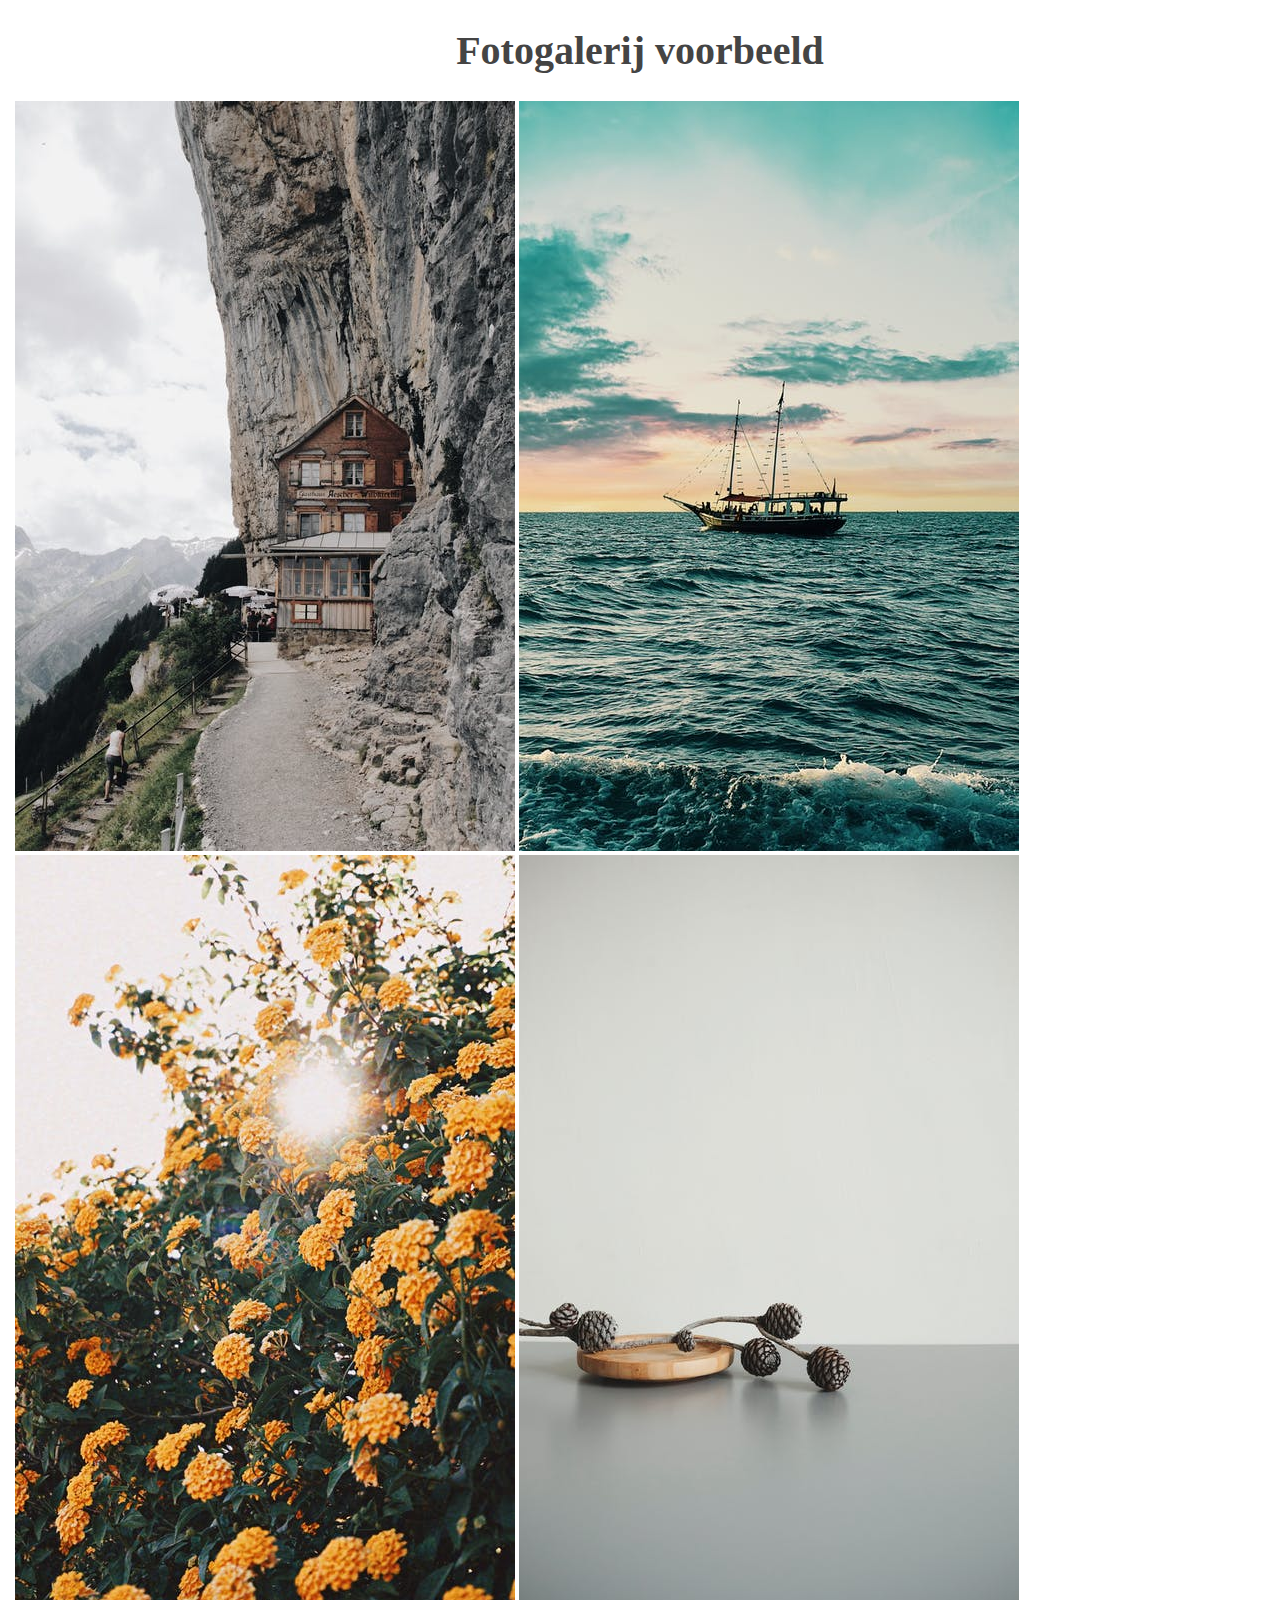
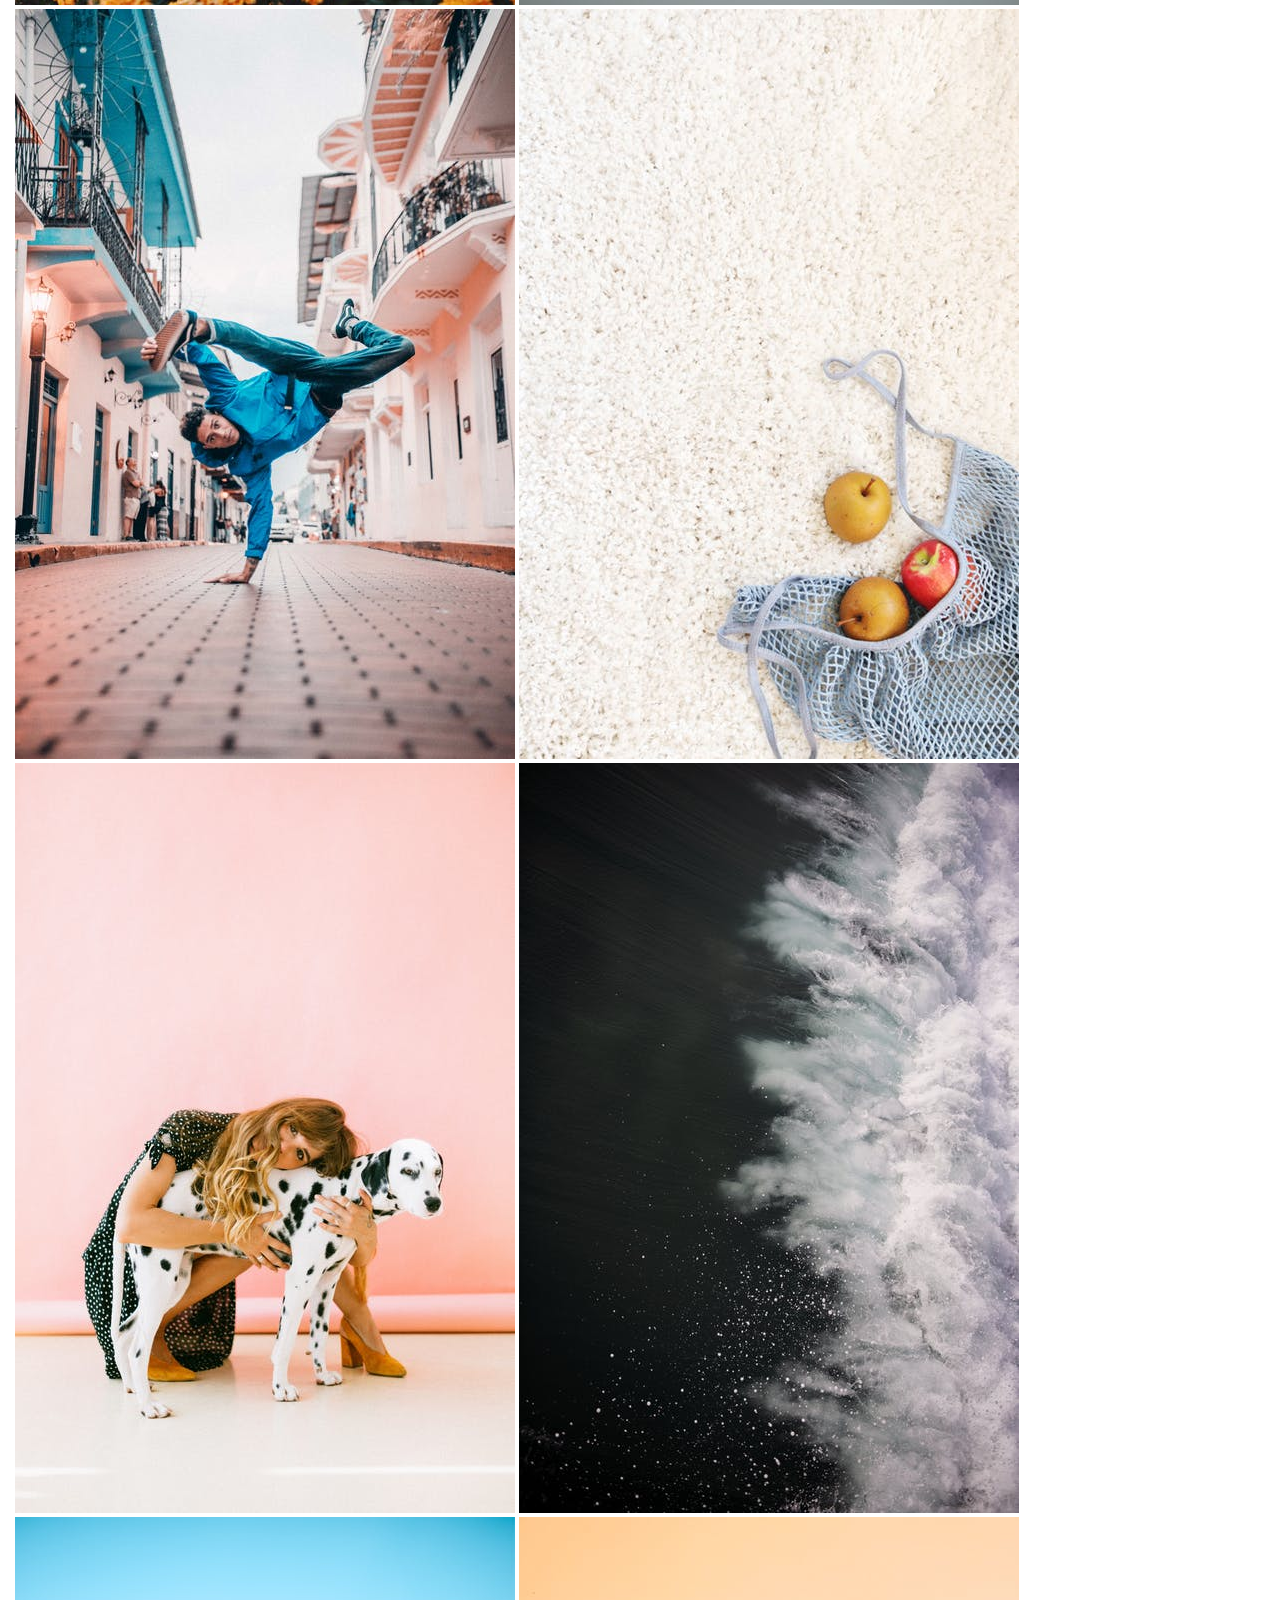
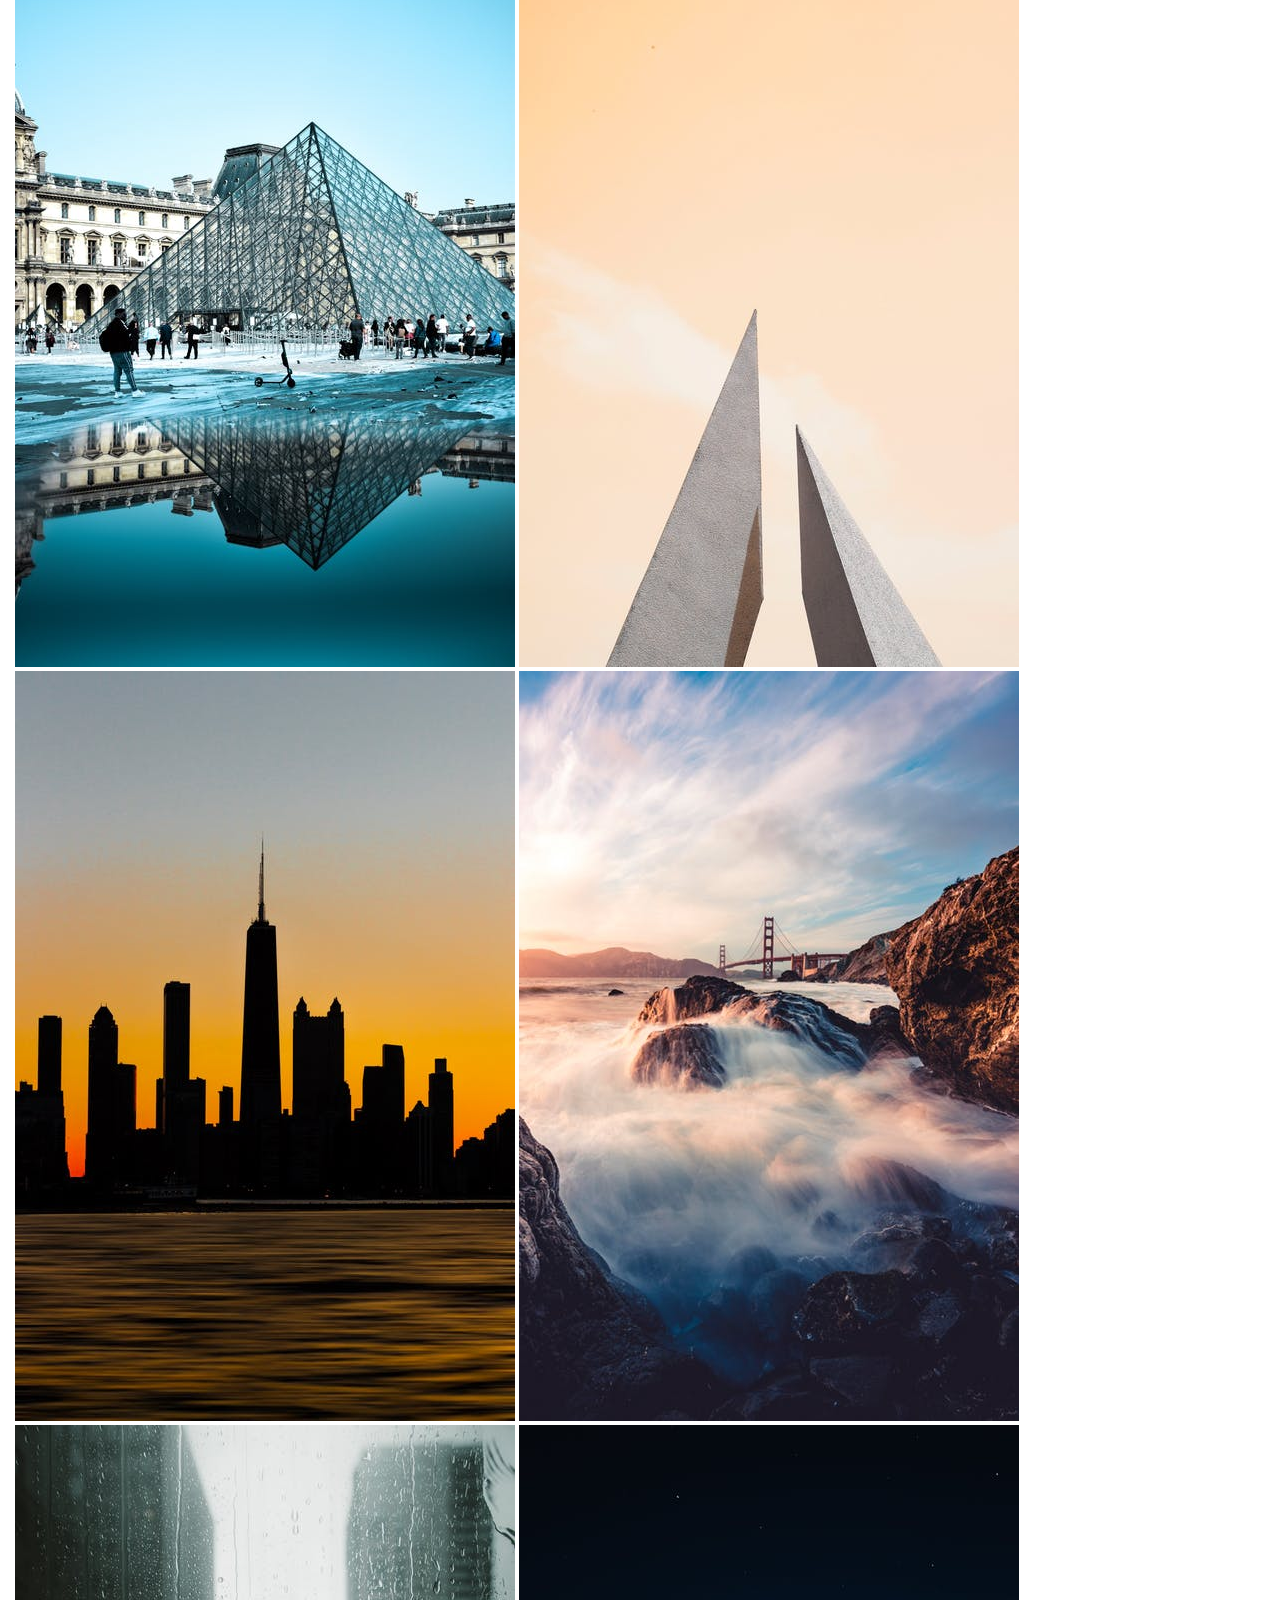
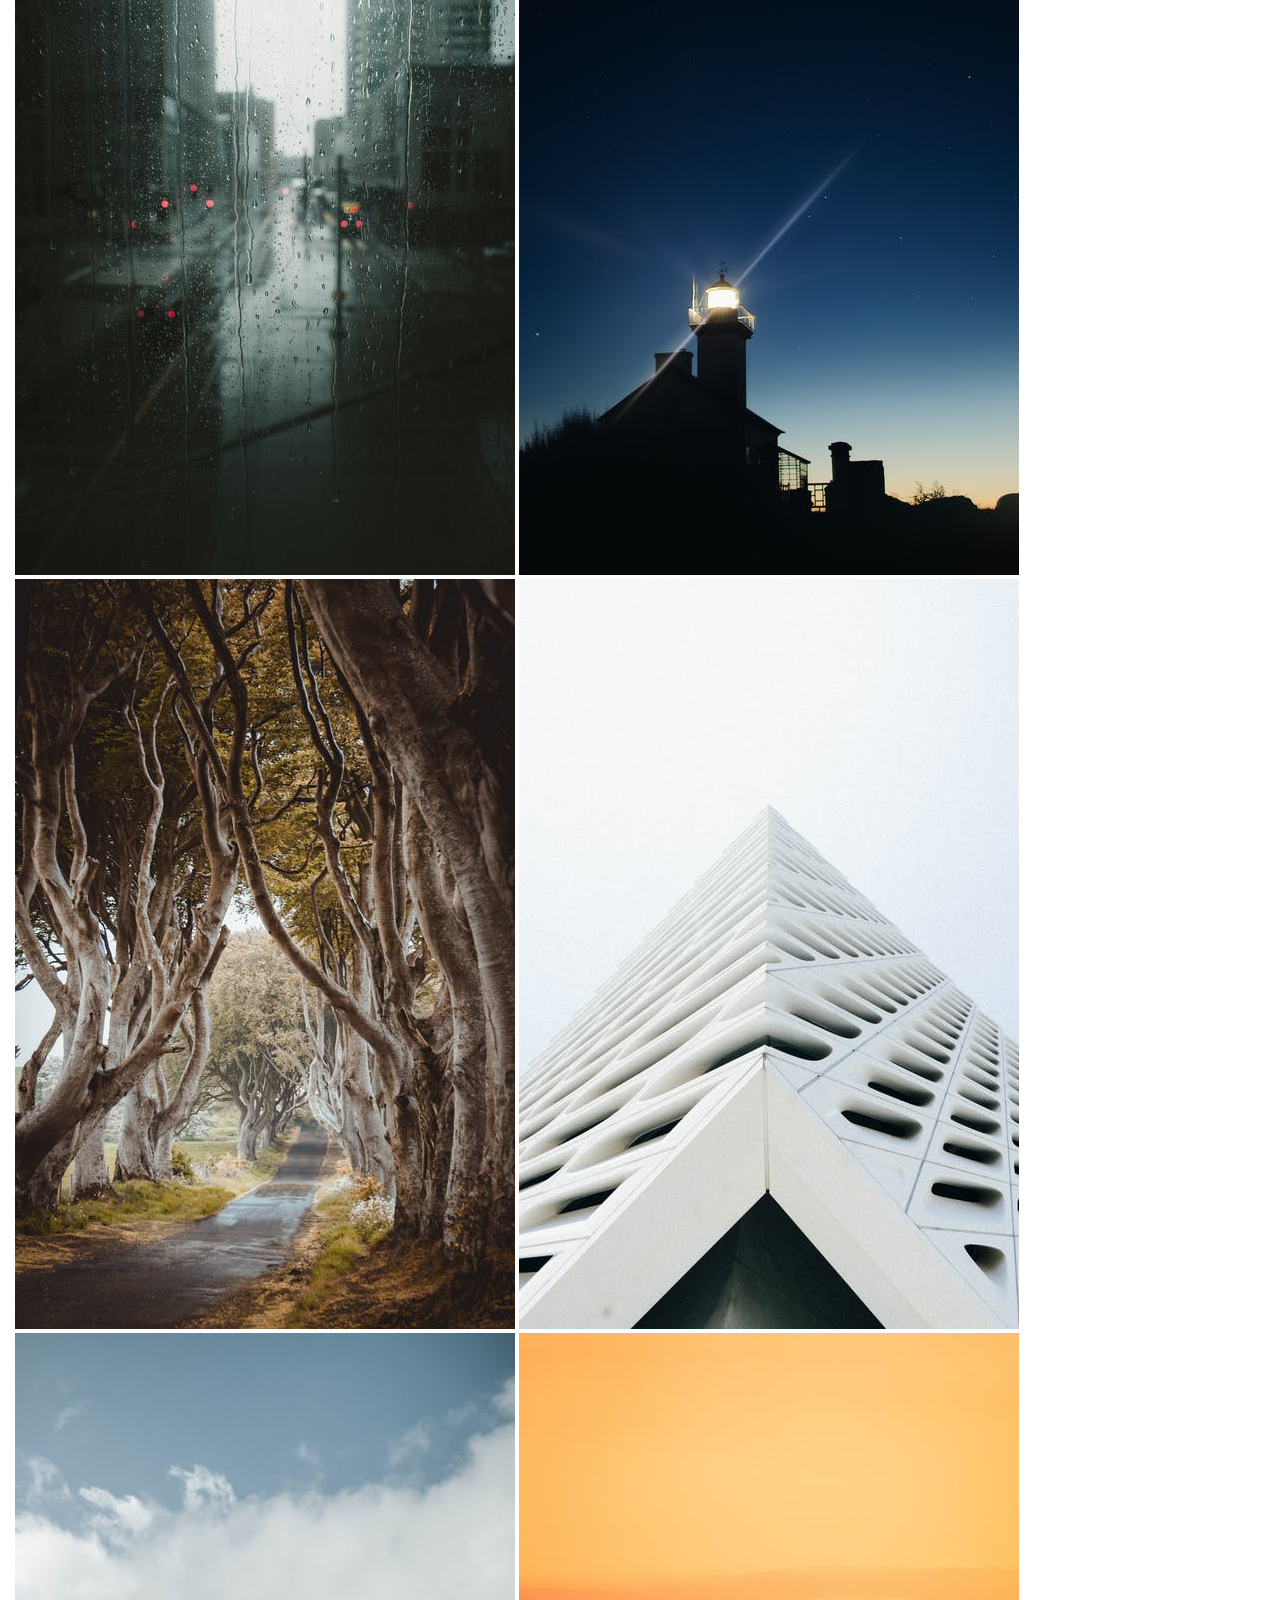
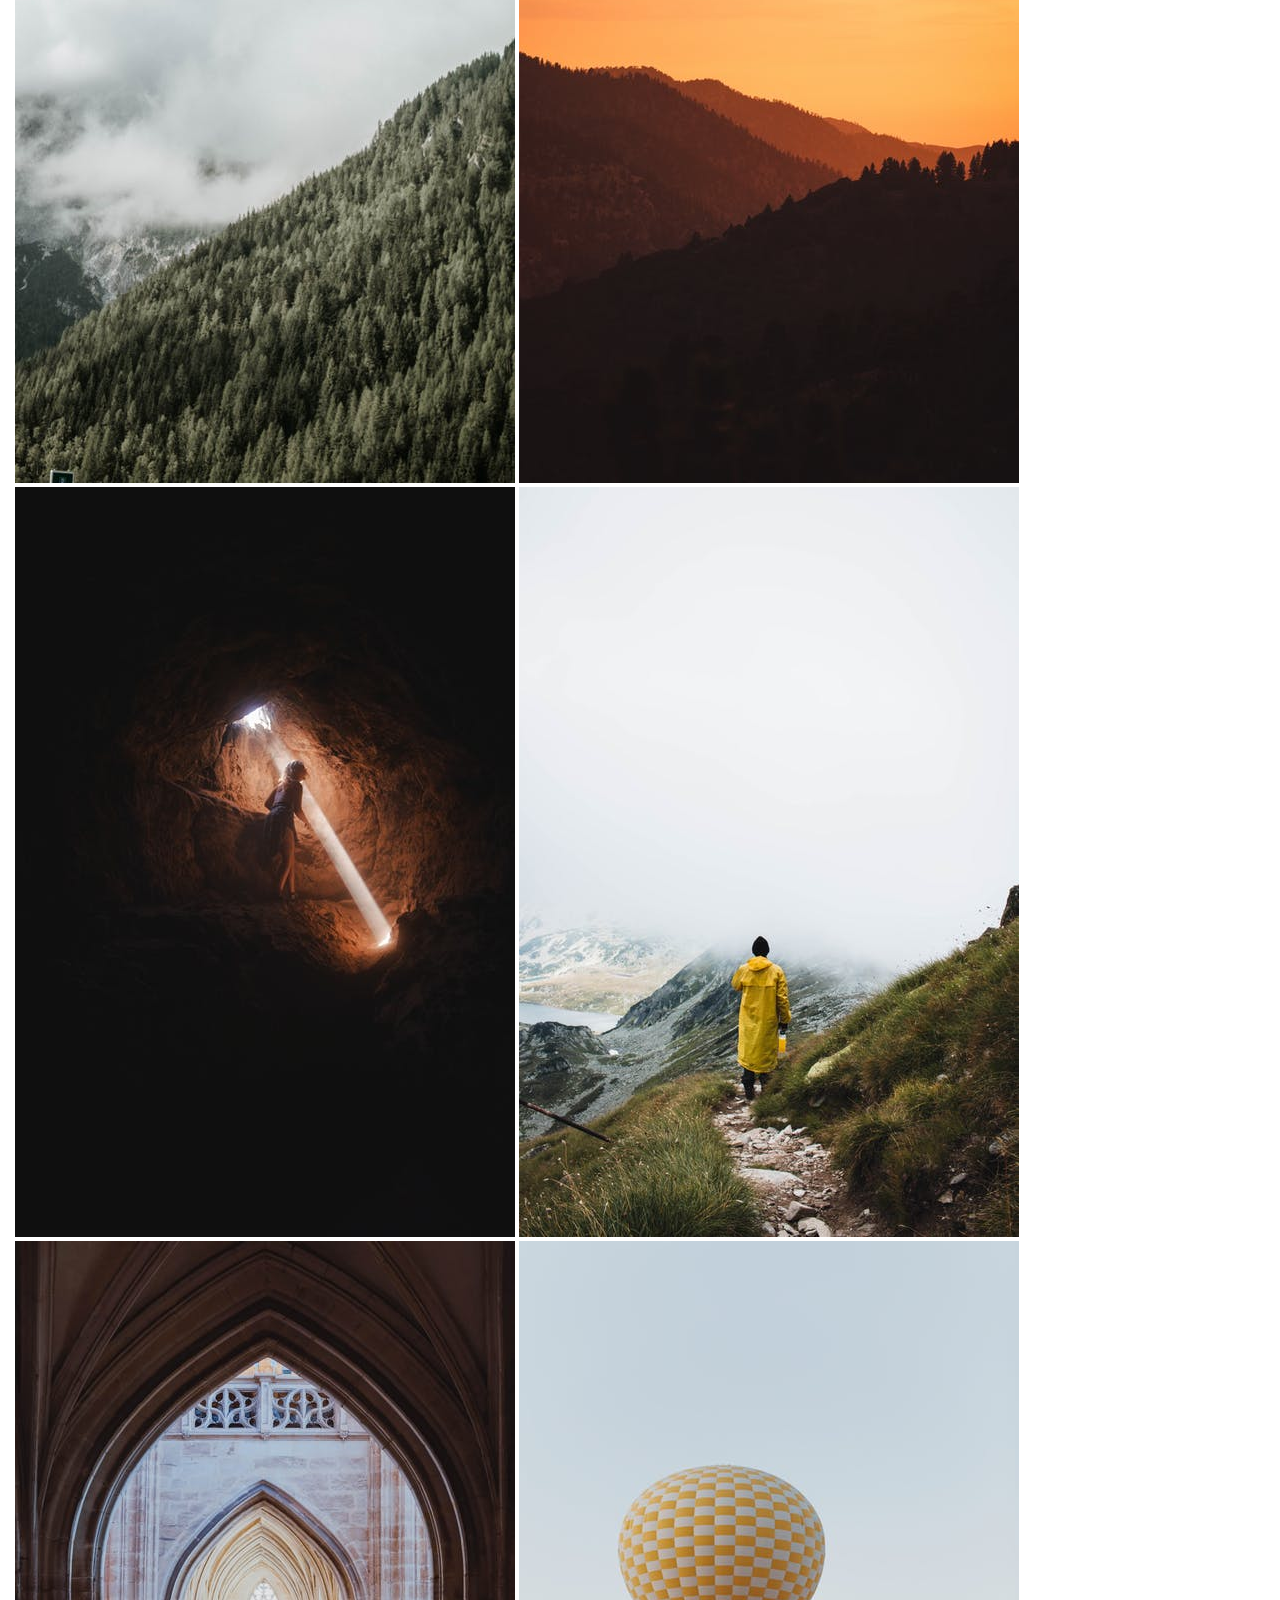
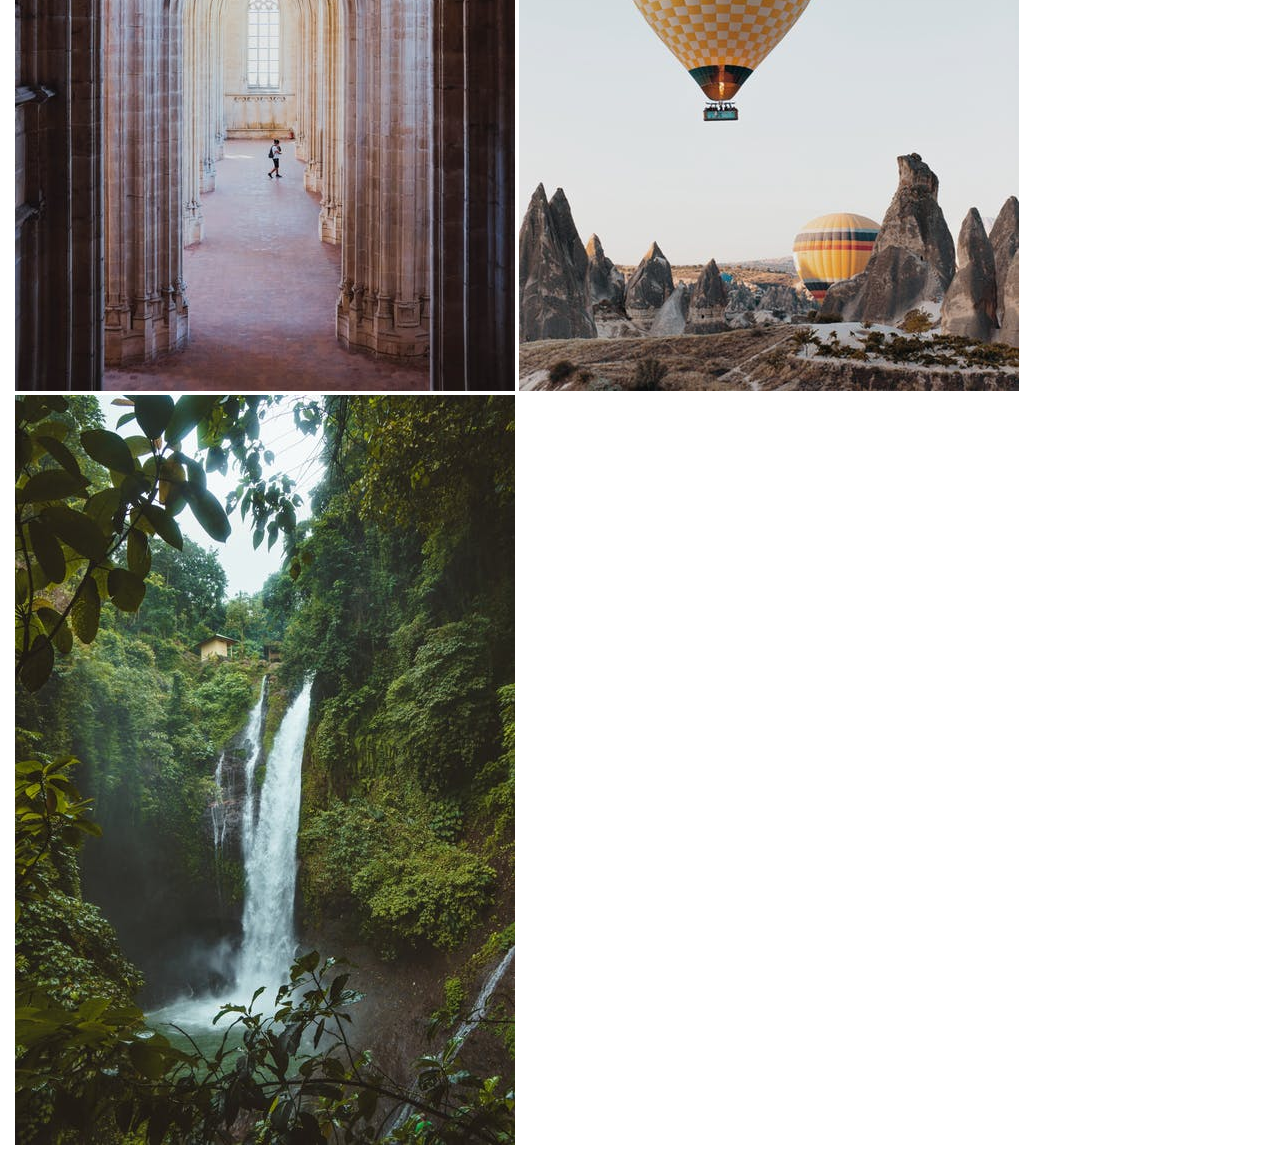
<file: Fotogalerij/index.html>
<!DOCTYPE html>
<html lang="en">

<head>
  <meta charset="UTF-8">
  <meta name="viewport" content="width=device-width, initial-scale=1.0">
  <meta http-equiv="X-UA-Compatible" content="ie=edge">
  <title>Fotogalerij</title>
  <link rel="stylesheet" href="css/main.css">
</head>

<body>
  <h1>Fotogalerij voorbeeld</h1>
  <img src="images/pexels-photo-1028225.jpeg" alt="voorbeeld foto">
  <img src="images/pexels-photo-1136576.jpeg" alt="voorbeeld foto">
  <img src="images/pexels-photo-1253734.jpeg" alt="voorbeeld foto">
  <img src="images/pexels-photo-1281787.jpeg" alt="voorbeeld foto">
  <img src="images/pexels-photo-1510540.jpeg" alt="voorbeeld foto">
  <img src="images/pexels-photo-1527009.jpeg" alt="voorbeeld foto">
  <img src="images/pexels-photo-1766478.jpeg" alt="voorbeeld foto">
  <img src="images/pexels-photo-1876790.jpeg" alt="voorbeeld foto">
  <img src="images/pexels-photo-2130610.jpeg" alt="voorbeeld foto">
  <img src="images/pexels-photo-2380451.jpeg" alt="voorbeeld foto">
  <img src="images/pexels-photo-2414918.jpeg" alt="voorbeeld foto">
  <img src="images/pexels-photo-2440009.jpeg" alt="voorbeeld foto">
  <img src="images/pexels-photo-2448749.jpeg" alt="voorbeeld foto">
  <img src="images/pexels-photo-2728322.jpeg" alt="voorbeeld foto">
  <img src="images/pexels-photo-2758328.jpeg" alt="voorbeeld foto">
  <img src="images/pexels-photo-2763969.jpeg" alt="voorbeeld foto">
  <img src="images/pexels-photo-2793081.jpeg" alt="voorbeeld foto">
  <img src="images/pexels-photo-2812185.jpeg" alt="voorbeeld foto">
  <img src="images/pexels-photo-2812193.jpeg" alt="voorbeeld foto">
  <img src="images/pexels-photo-2819546.jpeg" alt="voorbeeld foto">
  <img src="images/pexels-photo-2823457.jpeg" alt="voorbeeld foto">
  <img src="images/pexels-photo-2893961.jpeg" alt="voorbeeld foto">
  <img src="images/pexels-photo-931007.jpeg" alt="voorbeeld foto">
</body>

</html>
</file>
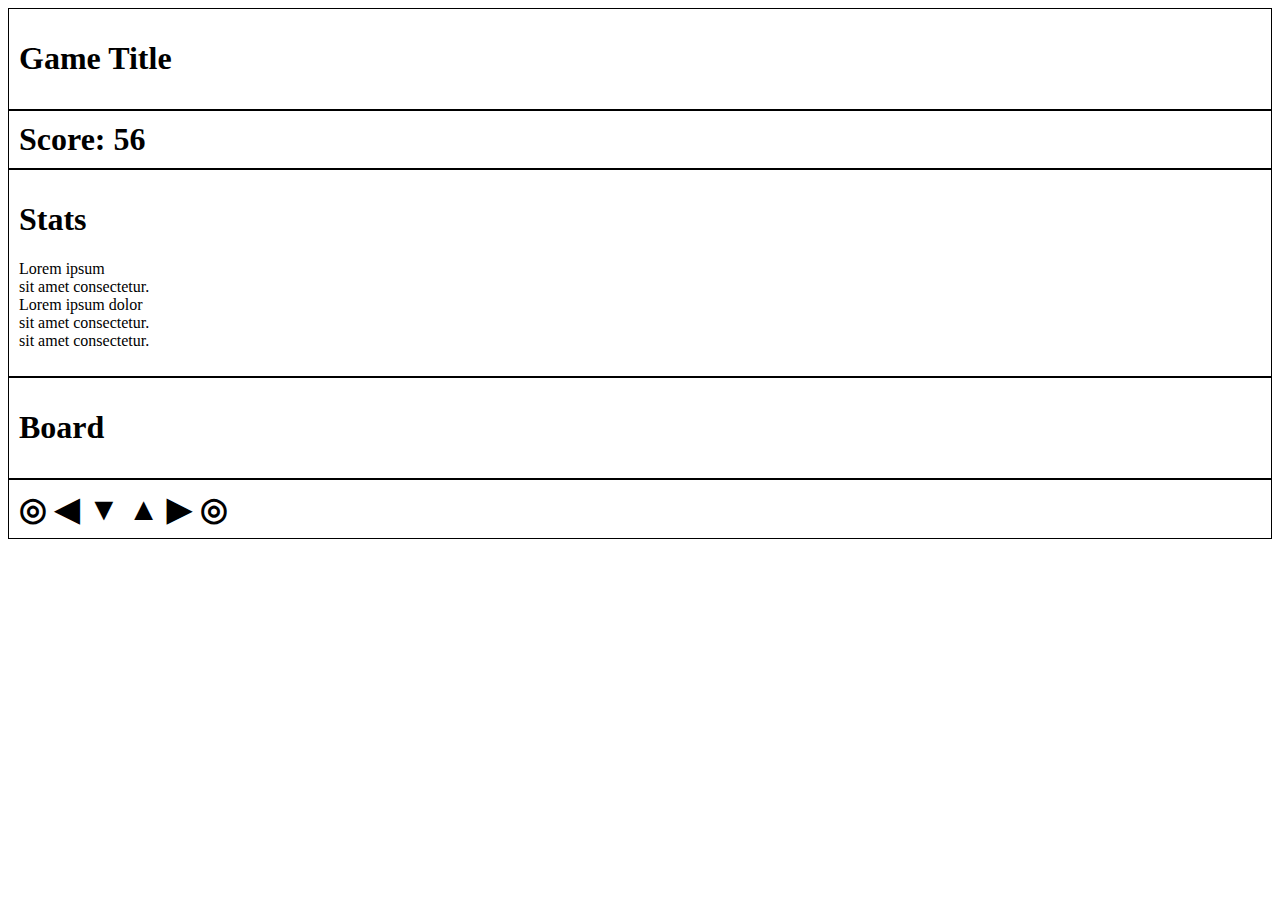
<file: GamePage/index.html>
<!DOCTYPE html>
<html lang="en">

<head>
  <meta charset="UTF-8" />
  <meta name="viewport" content="width=device-width, initial-scale=1.0" />
  <meta http-equiv="X-UA-Compatible" content="ie=edge" />
  <title>Game page</title>
  <link rel="stylesheet" href="css/main.css">
</head>

<body>
  <div id="grid">
    <div id="title">
      <h1>Game Title</h1>
    </div>
    <div id="score">
      Score: 56
    </div>
    <div id="stats">
      <h1>Stats</h1>
      <p>Lorem ipsum<br>
        sit amet consectetur.<br>
        Lorem ipsum dolor<br>
        sit amet consectetur.<br>
        sit amet consectetur.</p>
    </div>
    <div id="board">
      <h1>Board</h1>

    </div>
    <div id="controls">
      &#x25CE; &#x25C0; &#x25BC; &#x25B2; &#x25B6; &#x25CE;
    </div>
  </div>
</body>

</html>
</file>
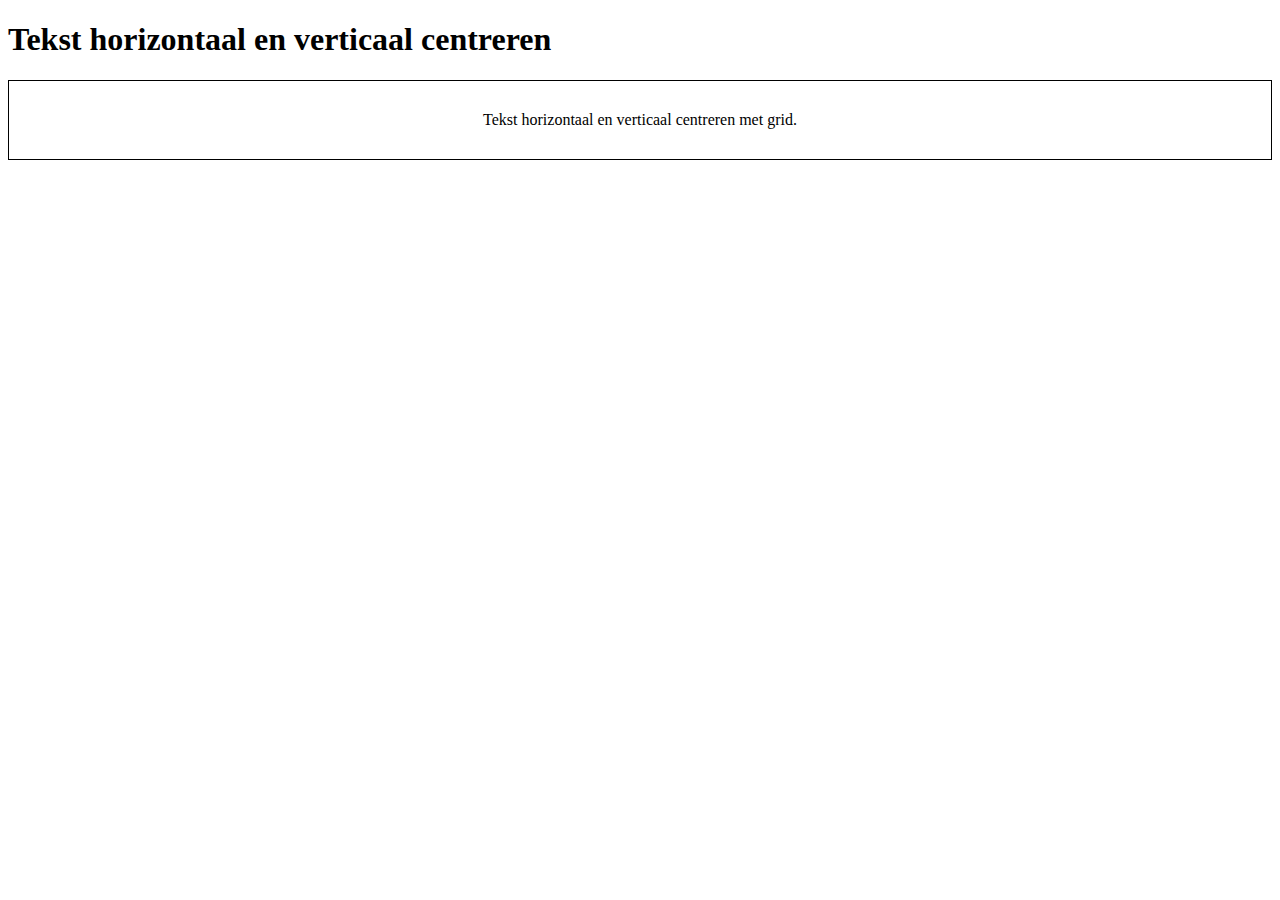
<file: LearnGrid/index.html>
<!DOCTYPE html>
<html lang="en">

<head>
  <meta charset="UTF-8">
  <meta name="viewport" content="width=device-width, initial-scale=1.0">
  <meta http-equiv="X-UA-Compatible" content="ie=edge">
  <title>Learn CSS Grid</title>
  <link rel="stylesheet" href="css/main.css">
</head>

<body>
  <h1>Tekst horizontaal en verticaal centreren</h1>

  <div class="grid-center">
    Tekst horizontaal en verticaal centreren met grid.
  </div>


</body>

</html>
</file>
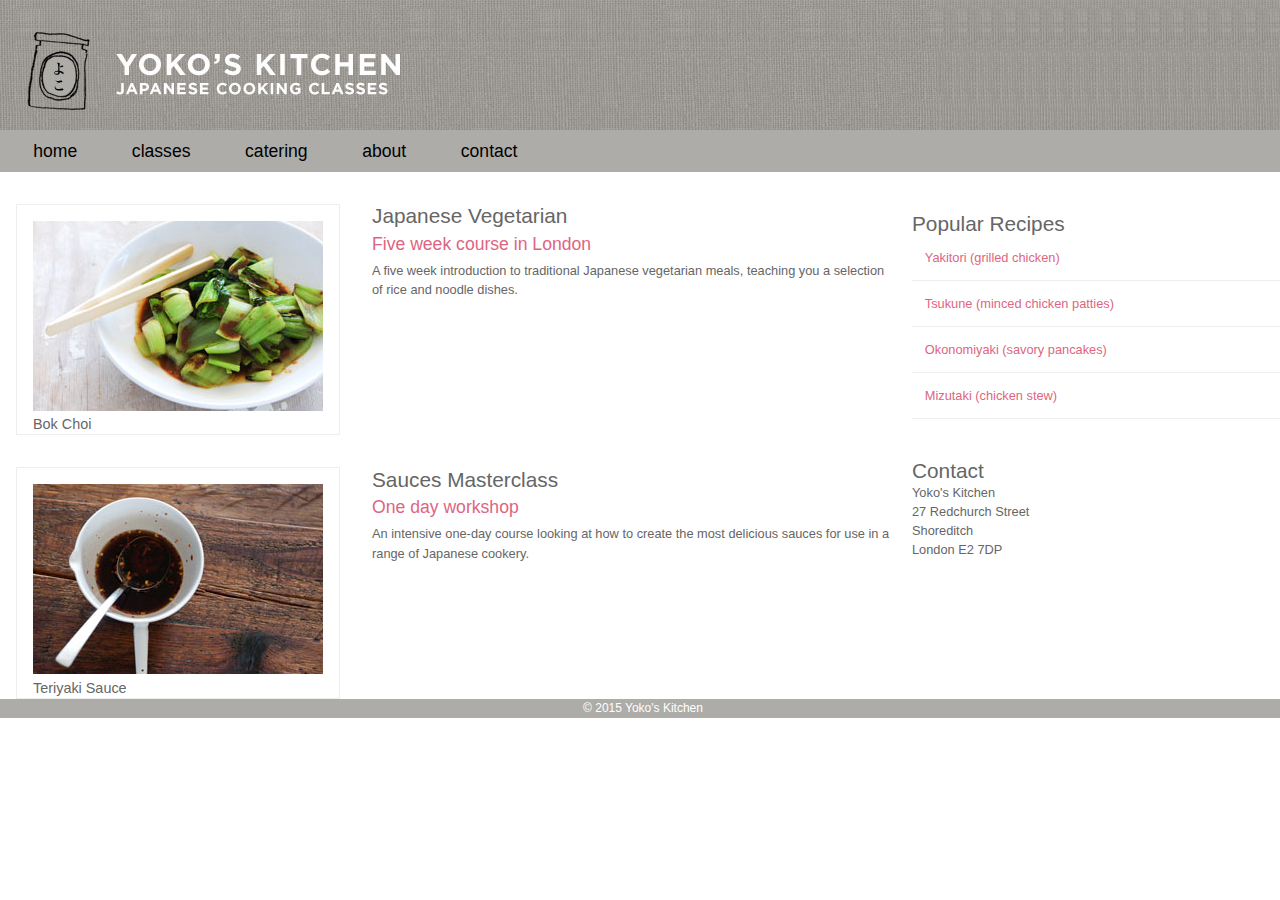
<file: Yoko/index.html>
<!DOCTYPE html>
<html>
<head>
    <title>Mobile First Responsive</title>
    <meta name="viewport" content="width=device-width, initial-scale=1.0, user-scalable=yes">
    <link href="css/reset_browser_styles.css" rel="stylesheet">
    <link href="css/responsive.css" rel="stylesheet">
</head>
<body>
    <header>
        <picture>
            <source srcset="images/header.jpg" media="(min-width: 992px)">
            <img src="images/header-medium.jpg" alt="Header image">
        </picture>

        <nav>
            <!-- Opdracht 1: h1 en a moeten dezelfde parent hebben, om flexbox te kunnen gebruiken. -->
            <h1>Yoko's Kitchen</h1>
            <a href="#"><img src="images/menu-icon.png" alt="menu icon" /></a>
            <ul>
                <li><a href="" class="current">home</a></li>
                <li><a href="">classes</a></li>
                <li><a href="">catering</a></li>
                <li><a href="">about</a></li>
                <li><a href="">contact</a></li>
            </ul>
        </nav>
    </header>

    <section class="courses">
        <article>
            <figure>
                <picture>
                    <source srcset="images/bok-choi.jpg" media="(min-width: 992px)">
                    <img src="images/bok-choi-small.jpg" alt="Bok Choi">
                </picture>
                <figcaption>Bok Choi</figcaption>
            </figure>
            <div class="description">
                <hgroup>
                    <h2>Japanese Vegetarian</h2>
                    <h3>Five week course in London</h3>
                </hgroup>
                <p>A five week introduction to traditional Japanese vegetarian meals, teaching you a selection of rice and noodle dishes.</p>
            </div>
        </article>
        <article>
            <figure>
                <picture>
                    <source srcset="images/teriyaki.jpg" media="(min-width: 992px)">
                    <img src="images/teriyaki-small.jpg" alt="Teriyaki sauce">
                </picture>

                <figcaption>Teriyaki Sauce</figcaption>
            </figure>
            <div class="description">
                <hgroup>
                    <h2>Sauces Masterclass</h2>
                    <h3>One day workshop</h3>
                </hgroup>
                <p>An intensive one-day course looking at how to create the most delicious sauces for use in a range of Japanese cookery.</p>
            </div>
        </article>
    </section>
    <aside>
        <section class="popular-recipes">
            <h2>Popular Recipes</h2>
            <a href="">Yakitori (grilled chicken)</a>
            <a href="">Tsukune (minced chicken patties)</a>
            <a href="">Okonomiyaki (savory pancakes)</a>
            <a href="">Mizutaki (chicken stew)</a>
        </section>
        <section class="contact-details">
            <h2>Contact</h2>
            <p>Yoko's Kitchen
                <br /> 27 Redchurch Street
                <br /> Shoreditch
                <br /> London E2 7DP</p>
        </section>
    </aside>
    <footer>
        &copy; 2015 Yoko's Kitchen
    </footer>

</body>

</html>
</file>
<file: Fotogalerij/css/main.css>
* {
  box-sizing: border-box;
}

body {
  font-family: Georgia, 'Times New Roman', Times, serif;
  margin: 15px;
}

h1 {
  font-size: 2.5rem;
  color: #444;
  text-align: center;
}
</file>
<file: GamePage/css/main.css>
#grid > div {
  border: 1px solid #000;
  padding: 10px;
}

#controls,
#score {
  font-size: 2rem;
  font-weight: bold;
}
</file>
<file: LearnGrid/css/main.css>
* {
  box-sizing: border-box;
}

/* De hoogte en de rand instellen van het div-element */
div.grid-center {
  height: 5em;
  border: 1px solid #000;
}

/* Om tekst zowel horizontaal als verticaal te centreren kan je 
   gebruikmaken van grid layout */
div.grid-center {
  display: grid;
  justify-items: center;
  align-items: center;
}
</file>
<file: Yoko/css/responsive.css>
/*Algemene opmaak en layout voor mobile (<481px) */


/* 
achtergrond - kleur -lettertype - lijn hoogte - breedte
box-sizing activeren en een kleiner lettertype
*/

header,
section,
aside,
article,
footer,
.description {
    box-sizing: border-box;
    padding-left: 0.5em;
}

body {
    background-color: #ffffff;
    color: #666666;
    font-family: Verdana, Arial, sans-serif;
    line-height: 1.2em;
    width: 100%;
}


/* achtergrond instellen */

header {
    background-color: #aeaca8;
}


/* Uit commentaar, nadat picture is toegevoegd in html */

header > picture {
    display: none;
}


/* 
tekst ipv afbeelding voor de laagste resolutie
font vergroten - breedte 

Opdracht 1: gebruik flexbox in plaats van float om het h1-element en het a-element
naast elkaar te plaatsen.
*/

nav {
    display: flex;
    flex-wrap: wrap;
}

h1 {
    color: #de6581;
    padding: 0.5em;
    font-size: 1.5em;
    width: 75%;
    flex: none;
}

/*Uitklapmenu - icon */


/*Niet zichtbaar - positionering tov browservenster - nog een beetje opmaak*/

nav ul {
    display: none;
    background-color: #aeaca8;
}


/* zichtbaar maken bij hoveren*/

nav:hover ul {
    display: block;
    flex: auto;
}

/* Opdracht 1: eventueel kunnen we er nog voor zorgen
dat als er gehoverd wordt over het h1-element
het menu niet verschijnt  */
/* h1:hover ~ ul {
    display:none;
} */

/* opmaak uitklapmenu */

nav li {
    border-bottom: 1px solid #eee;
}

nav li:last-child {
    border-bottom: 0;
}

nav li a {
    display: block;
    padding: .5em .8em;
    color: black
}

nav li a:hover {
    color: #de6581;
    background-color: #666666;
}

nav li a.current {
    color: #000000;
    cursor: default;
}


/* Einde menu */


/*
kleiner lettertype voor p en a in section
*/

section p,
section a {
    font-size: 0.8em;
}


/*
opmaak afbeeldingen dimensies komen overeen met dimensies van *-small.jpg
en extra ruimte onderaan voor de figcaption - centreren
*/

figure {
    max-width: 218px;
    max-height: 170px;
    padding: 1em 1em 0;
    border: 1px solid #eeeeee;
}

figcaption {
    font-size: 90%;
    text-align: left;
}

.description {
    padding-top: 0.2em;
    padding-bottom: 0.5em;
}


/*
opmaak anchors
*/

aside section a {
    display: block;
    padding: 1em;
    border-bottom: 1px solid #eeeeee;
}

aside section a:hover {
    color: #985d6a;
    background-color: #efefef;
}

a {
    color: #de6581;
    text-decoration: none;
}


/*
opmaak headings
*/

h1,
h2,
h3 {
    font-weight: normal;
}

h2 {
    font-size: 1.3em;
    padding: 0.5em 0 0.1em;
}

h3 {
    font-size: 1.1em;
    padding: 0.4em 0;
    color: #de6581;
}


/* tussenlijntje met section */

aside {
    border-top: 1px solid #eee;
}


/*
opmaak nav en footer
*/

nav,
footer {
    color: #ffffff;
    background-color: #aeaca8;
}


/*
specifieke opmaak voor footer
*/

footer {
    text-align: center;
    font-size: 75%;
    height: 5%;
}


/*Layout voor mobile (>480px) */


/*
Enkel de eigenschappen aangepast die wijzigen tov de algemen instellingen
*/

@media screen and (min-width: 480px) {
    /*header-medium.jpg tonen, hoogte (hoogte image)*/
    header {
        padding: 0;
    }
    header > picture {
        display: block;
        max-height: 65px;
        background-image: url(../images/header-medium-bg.jpg);
        background-repeat: repeat-x;
        background-position: top right;
    }
    /*h1 uit scherm verwijderen */
    h1 {
        display: none;
    }
    /*icoon verbergen */
    nav > a {
        display: none;
    }
    /* horizontale menubalk */
    nav {
        margin-top: 2px;
    }

    /* Opdracht 2: gebruik flexbox i.p.v. inline-block om de navigatielinks naast elkaar te plaatsen */
    nav ul,
    nav ul:hover { 
        display: flex;
        padding: .1em;
    }
    nav li {
        padding-left: .5em;
        margin-right: .5em;
        border-bottom: 0;
    }
    /*courses floating left - width van 55% */
    section.courses {
        float: left;
        width: 55%;
    }
    /* aside floating */
    aside {
        width: 45%;
        float: left;
        border-top: 0px;
    }
    /*footer geen floating*/
    footer {
        clear: both;
    }
    /* overige opmaak */
    figure {
        margin: 2em 0 0;
    }
    section.popular-recipes,
    section.contact-details {
        padding-top: 2em;
    }
}


/*Layout voor desktop (>992px) */

@media screen and (min-width: 992px) {
    header > picture {
        max-height: 130px;
        background-image: url(../images/header-bg.jpg);
    }
    nav li {
        padding-left: 1em;
        font-size: 1.1em;
    }
    section.courses {
        width: 70%;
    }
    aside {
        width: 30%;
    }
    /* Opdracht 3: gebruik flexbox om 'figure' en '.description' naast elkaar te plaatsen */
    figure {
        max-width: 290px;
        max-height: 220px;
        margin-right: 1.5em;
    }
    article {
        display:flex;
    }
    .description {
        padding-top: 1.5em;
    }
}
</file>
